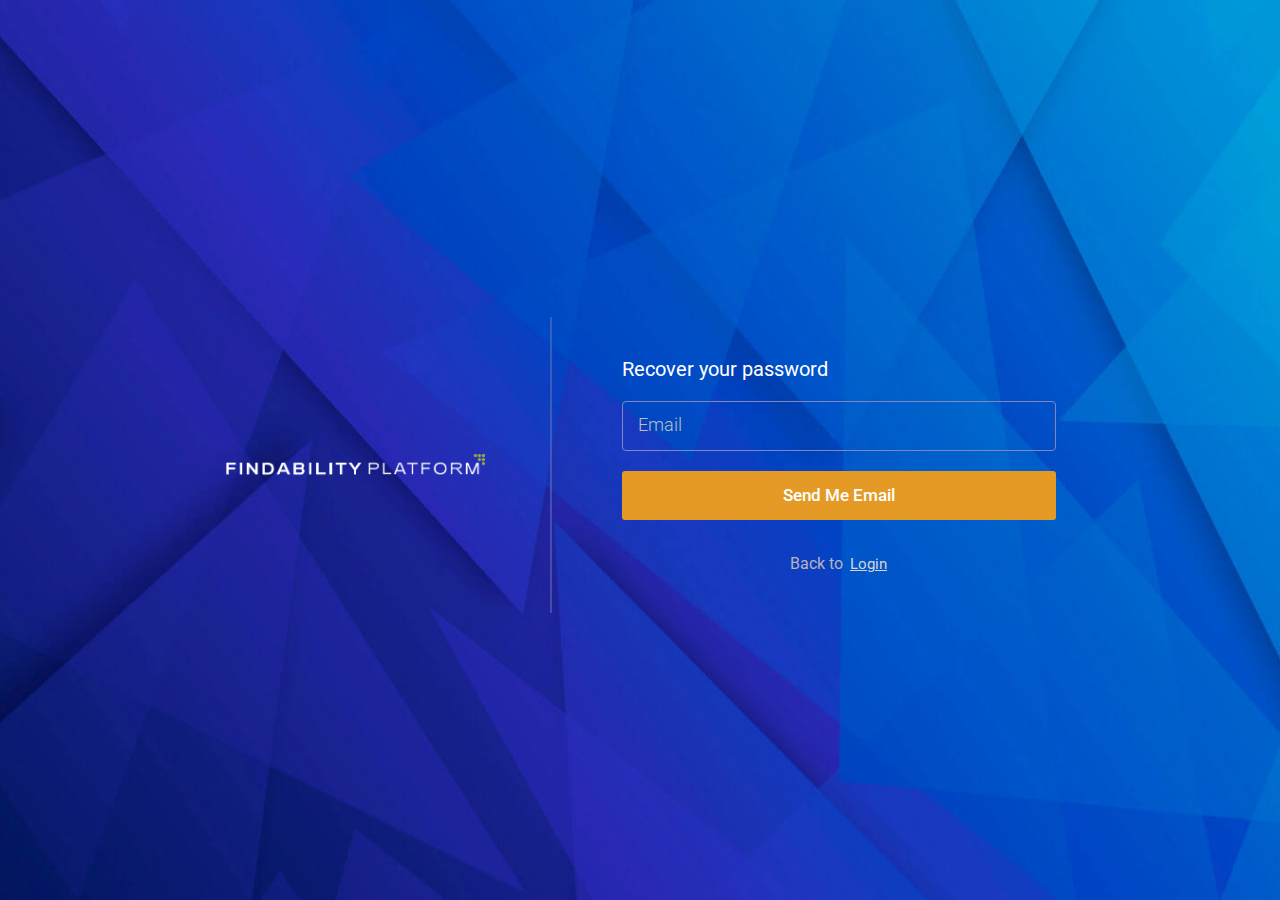
<file: forgot-password.html>
<!doctype html>
<html class="no-js" lang="">
<head>
	<meta charset="utf-8">
	<meta http-equiv="x-ua-compatible" content="ie=edge">
	<title>Forgot Password</title>
	<meta name="description" content="">
	<meta name="viewport" content="width=device-width, initial-scale=1">
	<!-- Favicon -->
	<link rel="shortcut icon" type="image/x-icon" href="login/img/gmfavicon.png">
	<!-- Bootstrap CSS -->
	<link rel="stylesheet" href="login/css/bootstrap.min.css">
	<!-- Fontawesome CSS -->
	<link rel="stylesheet" href="login/css/fontawesome-all.min.css">
	<!-- Google Web Fonts -->
	<link href="https://fonts.googleapis.com/css?family=Roboto:300,400,500,700&amp;display=swap" rel="stylesheet">
	<!-- Custom CSS -->
	<link rel="stylesheet" href="login/css/style.css">
</head>

<body>
	<!--[if lt IE 8]>
        <p class="browserupgrade">You are using an <strong>outdated</strong> browser. Please <a href="http://browsehappy.com/">upgrade your browser</a> to improve your experience.</p>
    <![endif]-->
    <div id="preloader" class="preloader">
        <div class='inner'>
            <div class='line1'></div>
            <div class='line2'></div>
            <div class='line3'></div>
        </div>
    </div>
	<section class="fxt-template-animation fxt-template-layout9" data-bg-image="login/img/bg9-l.jpg">
		<div class="container">
			<div class="row align-items-center justify-content-center">
				<div class="col-lg-3">
					<div class="fxt-header">
						<a href="index.html" class="fxt-logo"><img src="login/img/logo.png" alt="FS Logo"></a>
					</div>
				</div>
				<div class="col-lg-6">
					<div class="fxt-content">
						<h2>Recover your password</h2>
						<div class="fxt-form">
							<form method="POST">
								<div class="form-group">
									<div class="fxt-transformY-50 fxt-transition-delay-1">
										<input type="email" id="email" class="form-control" name="email" placeholder="Email" required="required">
									</div>
								</div>
								<div class="form-group">
									<div class="fxt-transformY-50 fxt-transition-delay-4">
										<button type="submit" class="fxt-btn-fill">Send Me Email</button>
									</div>
								</div>
							</form>
						</div>
						<div class="fxt-footer">
							<div class="fxt-transformY-50 fxt-transition-delay-9">
								<p>Back to <a href="index.html" class="switcher-text2 inline-text">Login</a></p>
							</div>
						</div>
					</div>
				</div>
			</div>
		</div>
	</section>
	<!-- jquery-->
	<script src="login/js/jquery-3.5.0.min.js"></script>
	<!-- Bootstrap js -->
	<script src="login/js/bootstrap.min.js"></script>
	<!-- Imagesloaded js -->
	<script src="login/js/imagesloaded.pkgd.min.js"></script>
	<!-- Validator js -->
	<script src="login/js/validator.min.js"></script>
	<!-- Custom Js -->
	<script src="login/js/main.js"></script>

</body>
</html>
</file>
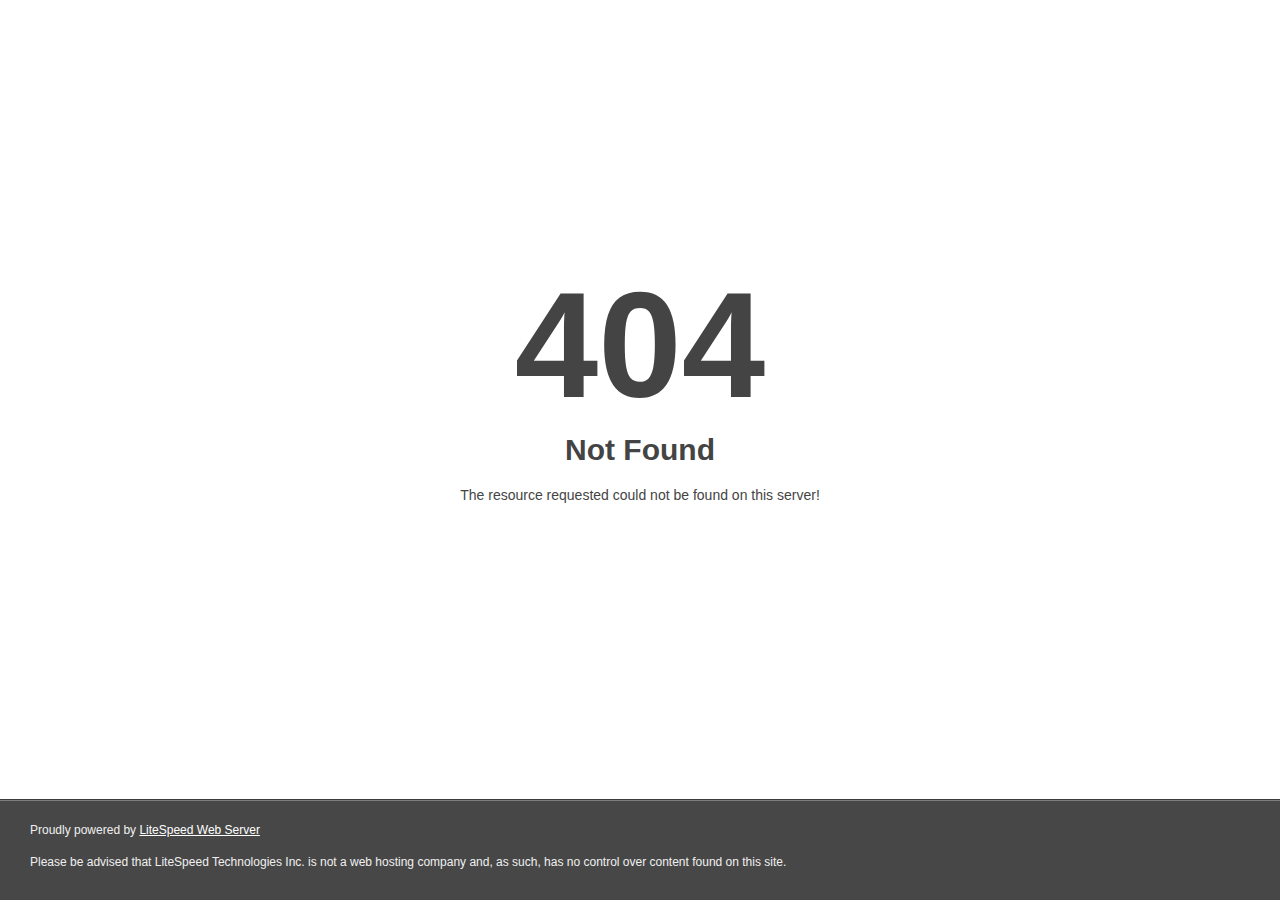
<file: login/webfonts/fa-brands-400.html>
<!DOCTYPE html>
<html style="height:100%">
<head>
<meta name="viewport" content="width=device-width, initial-scale=1, shrink-to-fit=no" />
<title> 404 Not Found
</title></head>
<body style="color: #444; margin:0;font: normal 14px/20px Arial, Helvetica, sans-serif; height:100%; background-color: #fff;">
<div style="height:auto; min-height:100%; ">     <div style="text-align: center; width:800px; margin-left: -400px; position:absolute; top: 30%; left:50%;">
        <h1 style="margin:0; font-size:150px; line-height:150px; font-weight:bold;">404</h1>
<h2 style="margin-top:20px;font-size: 30px;">Not Found
</h2>
<p>The resource requested could not be found on this server!</p>
</div></div><div style="color:#f0f0f0; font-size:12px;margin:auto;padding:0px 30px 0px 30px;position:relative;clear:both;height:100px;margin-top:-101px;background-color:#474747;border-top: 1px solid rgba(0,0,0,0.15);box-shadow: 0 1px 0 rgba(255, 255, 255, 0.3) inset;">
<br>Proudly powered by  <a style="color:#fff;" href="http://www.litespeedtech.com/error-page">LiteSpeed Web Server</a><p>Please be advised that LiteSpeed Technologies Inc. is not a web hosting company and, as such, has no control over content found on this site.</p></div></body></html>
</file>
<file: login/css/style.css>
/**************************************
======================================  
        Table Of Contents
======================================
1. Typography
2. Template Default Style
3. Template Animation
4. Demo Layout One
5. Demo Layout Two
6. Demo Layout Three
7. Demo Layout Four
8. Demo Layout Five
9. Demo Layout Six
10. Demo Layout Seven
11. Demo Layout Eight
12. Demo Layout Nine
13. Demo Layout Ten
14. Demo Layout Eleven
15. Demo Layout Twelve
16. Demo Layout Thirteen
17. Demo Layout Fourteen
18. Demo Layout Fifteen
19. Demo Layout Sixteen
20. Demo Layout Seventeen
21. Demo Layout Eighteen
22. Demo Layout Nineteen
23. Demo Layout Twenty
24. Demo Layout Twenty One
25. Demo Layout Twenty Two
26. Demo Layout Twenty Three
27. Demo Layout Twenty Four
28. Demo Layout Twenty Five
29. Demo Layout Twenty Six
30. Demo Layout Twenty Seven
31. Demo Layout Twenty Eight
32. Demo Layout Twenty Nine
33. Demo Layout Thirty
34. Demo Layout Thirty One
35. Demo Layout Thirty Two
36. Demo Layout Thirty Three
37. Demo Layout Thirty Four

**************************************/
/*=======================================================================
1. Typography
=========================================================================*/
html {
  height: 100%;
}
body {
  font-size: 16px;
  font-family: 'Roboto', sans-serif;
  font-weight: 400;
  height: 100%;
  line-height: 1.7;
  vertical-align: baseline;
  -webkit-font-smoothing: antialiased;
  -moz-osx-font-smoothing: grayscale;
  text-rendering: optimizeLegibility;
  color: #646464;
  background-color: #fff;
}
p {
  margin: 0 0 20px 0;
  color: #646464;
}
h1,
h2,
h3,
h4,
h5,
h6 {
  font-weight: 400;
  font-family: 'Roboto', sans-serif;
  margin: 0 0 20px 0;
  color: #111;
}
h1,
h2 {
  line-height: 1.2;
}
h3,
h4,
h5,
h6 {
  line-height: 1.4;
}
h1 {
  font-size: 36px;
}
@media only screen and (max-width: 1199px) {
  h1 {
    font-size: 34px;
  }
}
@media only screen and (max-width: 991px) {
  h1 {
    font-size: 32px;
  }
}
@media only screen and (max-width: 767px) {
  h1 {
    font-size: 30px;
  }
}
h2 {
  font-size: 28px;
}
@media only screen and (max-width: 1199px) {
  h2 {
    font-size: 26px;
  }
}
@media only screen and (max-width: 991px) {
  h2 {
    font-size: 24px;
  }
}
@media only screen and (max-width: 767px) {
  h2 {
    font-size: 22px;
  }
}
h3 {
  font-size: 22px;
}
@media only screen and (max-width: 991px) {
  h3 {
    font-size: 20px;
  }
}
@media only screen and (max-width: 767px) {
  h3 {
    font-size: 18px;
  }
}
h4 {
  font-size: 20px;
}
@media only screen and (max-width: 991px) {
  h4 {
    font-size: 18px;
  }
}
@media only screen and (max-width: 767px) {
  h4 {
    font-size: 16px;
  }
}
h5 {
  font-size: 18px;
}
@media only screen and (max-width: 991px) {
  h5 {
    font-size: 16px;
  }
}
/*=======================================================================
2. Template Default Style
=========================================================================*/
a {
  text-decoration: none;
}
a:active,
a:hover,
a:focus {
  text-decoration: none;
}
a:active,
a:hover,
a:focus {
  outline: 0 none;
}
img {
  max-width: 100%;
  height: auto;
}
ul {
  list-style: outside none none;
  margin: 0;
  padding: 0;
}
.fxt-content-between {
  display: -webkit-box;
  display: -ms-flexbox;
  display: flex;
  -webkit-box-align: center;
  -ms-flex-align: center;
  align-items: center;
  -webkit-box-pack: justify;
  -ms-flex-pack: justify;
  justify-content: space-between;
  -ms-flex-wrap: wrap;
  flex-wrap: wrap;
}
@media only screen and (max-width: 767px) {
  .fxt-none-767 {
    display: none !important;
  }
}
@media only screen and (max-width: 991px) {
  .fxt-none-991 {
    display: none !important;
  }
}
/*Preloader Styles Start*/
.preloader {
  position: fixed;
  left: 0;
  top: 0;
  bottom: 0;
  right: 0;
  background-color: #fff;
  z-index: 999999;
}
.preloader .inner {
  width: 99px;
  height: 99px;
  position: absolute;
  top: 0;
  left: 0;
  right: 0;
  bottom: 0;
  margin: auto;
}
.preloader .inner > div {
  border-radius: 50%;
  position: absolute;
  -webkit-animation-name: circle_rotate;
  animation-name: circle_rotate;
  -webkit-animation-iteration-count: infinite;
  animation-iteration-count: infinite;
  -webkit-animation-timing-function: linear cubic-bezier(0.075, 0.82, 0.165, 1);
  animation-timing-function: linear cubic-bezier(0.075, 0.82, 0.165, 1);
  -webkit-animation-duration: 2s;
  animation-duration: 2s;
}
.preloader .inner .line1 {
  width: 100%;
  height: 100%;
  -webkit-transform: rotate(45deg);
  -ms-transform: rotate(45deg);
  transform: rotate(45deg);
  border-top: 6px solid #740eaf;
  border-left: 6px solid rgba(116, 14, 175, 0);
  border-right: 6px solid rgba(116, 14, 175, 0);
  border-bottom: 6px solid rgba(116, 14, 175, 0);
  -webkit-animation-delay: 0s;
  animation-delay: 0s;
}
.preloader .inner .line2 {
  width: 70%;
  height: 70%;
  top: 0;
  left: 0;
  right: 0;
  bottom: 0;
  margin: auto;
  -webkit-transform: rotate(45deg);
  -ms-transform: rotate(45deg);
  transform: rotate(45deg);
  border-top: 6px solid #9726d8;
  border-left: 6px solid rgba(151, 38, 216, 0);
  border-right: 6px solid rgba(151, 38, 216, 0);
  border-bottom: 6px solid rgba(151, 38, 216, 0);
  -webkit-animation-delay: 0.25s;
  animation-delay: 0.25s;
}
.preloader .inner .line3 {
  width: 40%;
  height: 40%;
  top: 0;
  left: 0;
  right: 0;
  bottom: 0;
  margin: auto;
  -webkit-transform: rotate(45deg);
  -ms-transform: rotate(45deg);
  transform: rotate(45deg);
  border-top: 6px solid #be70eb;
  border-left: 6px solid rgba(190, 112, 235, 0);
  border-right: 6px solid rgba(190, 112, 235, 0);
  border-bottom: 6px solid rgba(190, 112, 235, 0);
  -webkit-animation-delay: 0.5s;
  animation-delay: 0.5s;
}
@-webkit-keyframes circle_rotate {
  50%,
  100% {
    -webkit-transform: rotate(405deg);
    transform: rotate(405deg);
  }
}
@keyframes circle_rotate {
  50%,
  100% {
    -webkit-transform: rotate(405deg);
    transform: rotate(405deg);
  }
}
/*Preloader Styles End*/
/*========================================================================
3. Template Animation
=========================================================================*/
.fxt-template-animation {
  position: relative;
  z-index: 1;
  width: 100%;
  opacity: 0;
  overflow: hidden;
  -webkit-transition: all 0.3s ease-in-out;
  -o-transition: all 0.3s ease-in-out;
  transition: all 0.3s ease-in-out;
}
.fxt-template-animation .fxt-opacity {
  opacity: 0;
}
.fxt-template-animation .fxt-transformY-50 {
  opacity: 0;
  -webkit-transform: translateY(50px);
  -ms-transform: translateY(50px);
  transform: translateY(50px);
}
.fxt-template-animation .fxt-transformX-L-50 {
  opacity: 0;
  -webkit-transform: translateX(-50px);
  -ms-transform: translateX(-50px);
  transform: translateX(-50px);
}
.fxt-template-animation .fxt-transformX-R-50 {
  opacity: 0;
  -webkit-transform: translateX(50px);
  -ms-transform: translateX(50px);
  transform: translateX(50px);
}
.loaded.fxt-template-animation {
  opacity: 1;
}
.loaded.fxt-template-animation .fxt-opacity {
  opacity: 1;
  -webkit-transition: all 1.3s cubic-bezier(0.075, 0.82, 0.165, 1);
  -o-transition: all 1.3s cubic-bezier(0.075, 0.82, 0.165, 1);
  transition: all 1.3s cubic-bezier(0.075, 0.82, 0.165, 1);
}
.loaded.fxt-template-animation .fxt-transformY-50 {
  -webkit-transform: translateY(0);
  -ms-transform: translateY(0);
  transform: translateY(0);
  opacity: 1;
  -webkit-transition: all 1.3s cubic-bezier(0.075, 0.82, 0.165, 1);
  -o-transition: all 1.3s cubic-bezier(0.075, 0.82, 0.165, 1);
  transition: all 1.3s cubic-bezier(0.075, 0.82, 0.165, 1);
}
.loaded.fxt-template-animation .fxt-transformX-L-50 {
  -webkit-transform: translateX(0);
  -ms-transform: translateX(0);
  transform: translateX(0);
  opacity: 1;
  -webkit-transition: all 1.3s cubic-bezier(0.075, 0.82, 0.165, 1);
  -o-transition: all 1.3s cubic-bezier(0.075, 0.82, 0.165, 1);
  transition: all 1.3s cubic-bezier(0.075, 0.82, 0.165, 1);
}
.loaded.fxt-template-animation .fxt-transformX-R-50 {
  -webkit-transform: translateX(0);
  -ms-transform: translateX(0);
  transform: translateX(0);
  opacity: 1;
  -webkit-transition: all 1.3s cubic-bezier(0.075, 0.82, 0.165, 1);
  -o-transition: all 1.3s cubic-bezier(0.075, 0.82, 0.165, 1);
  transition: all 1.3s cubic-bezier(0.075, 0.82, 0.165, 1);
}
.loaded.fxt-template-animation .fxt-transition-delay-1 {
  -webkit-transition-delay: 0.1s;
  -o-transition-delay: 0.1s;
  transition-delay: 0.1s;
}
.loaded.fxt-template-animation .fxt-transition-delay-2 {
  -webkit-transition-delay: 0.2s;
  -o-transition-delay: 0.2s;
  transition-delay: 0.2s;
}
.loaded.fxt-template-animation .fxt-transition-delay-3 {
  -webkit-transition-delay: 0.3s;
  -o-transition-delay: 0.3s;
  transition-delay: 0.3s;
}
.loaded.fxt-template-animation .fxt-transition-delay-4 {
  -webkit-transition-delay: 0.4s;
  -o-transition-delay: 0.4s;
  transition-delay: 0.4s;
}
.loaded.fxt-template-animation .fxt-transition-delay-5 {
  -webkit-transition-delay: 0.5s;
  -o-transition-delay: 0.5s;
  transition-delay: 0.5s;
}
.loaded.fxt-template-animation .fxt-transition-delay-6 {
  -webkit-transition-delay: 0.6s;
  -o-transition-delay: 0.6s;
  transition-delay: 0.6s;
}
.loaded.fxt-template-animation .fxt-transition-delay-7 {
  -webkit-transition-delay: 0.7s;
  -o-transition-delay: 0.7s;
  transition-delay: 0.7s;
}
.loaded.fxt-template-animation .fxt-transition-delay-8 {
  -webkit-transition-delay: 0.8s;
  -o-transition-delay: 0.8s;
  transition-delay: 0.8s;
}
.loaded.fxt-template-animation .fxt-transition-delay-9 {
  -webkit-transition-delay: 0.9s;
  -o-transition-delay: 0.9s;
  transition-delay: 0.9s;
}
.loaded.fxt-template-animation .fxt-transition-delay-10 {
  -webkit-transition-delay: 1s;
  -o-transition-delay: 1s;
  transition-delay: 1s;
}
.loaded.fxt-template-animation .fxt-transition-delay-11 {
  -webkit-transition-delay: 1.1s;
  -o-transition-delay: 1.1s;
  transition-delay: 1.1s;
}
.loaded.fxt-template-animation .fxt-transition-delay-12 {
  -webkit-transition-delay: 1.2s;
  -o-transition-delay: 1.2s;
  transition-delay: 1.2s;
}
.loaded.fxt-template-animation .fxt-transition-delay-13 {
  -webkit-transition-delay: 1.3s;
  -o-transition-delay: 1.3s;
  transition-delay: 1.3s;
}
.loaded.fxt-template-animation .fxt-transition-delay-14 {
  -webkit-transition-delay: 1.4s;
  -o-transition-delay: 1.4s;
  transition-delay: 1.4s;
}
.loaded.fxt-template-animation .fxt-transition-delay-15 {
  -webkit-transition-delay: 1.5s;
  -o-transition-delay: 1.5s;
  transition-delay: 1.5s;
}
.loaded.fxt-template-animation .fxt-transition-delay-16 {
  -webkit-transition-delay: 1.6s;
  -o-transition-delay: 1.6s;
  transition-delay: 1.6s;
}
.loaded.fxt-template-animation .fxt-transition-delay-17 {
  -webkit-transition-delay: 1.7s;
  -o-transition-delay: 1.7s;
  transition-delay: 1.7s;
}
.loaded.fxt-template-animation .fxt-transition-delay-18 {
  -webkit-transition-delay: 1.8s;
  -o-transition-delay: 1.8s;
  transition-delay: 1.8s;
}
.loaded.fxt-template-animation .fxt-transition-delay-19 {
  -webkit-transition-delay: 1.9s;
  -o-transition-delay: 1.9s;
  transition-delay: 1.9s;
}
.loaded.fxt-template-animation .fxt-transition-delay-20 {
  -webkit-transition-delay: 2s;
  -o-transition-delay: 2s;
  transition-delay: 2s;
}

/*========================================================================
Layout Design
=========================================================================*/
.fxt-template-layout9 {
  display: -webkit-box;
  display: -ms-flexbox;
  display: flex;
  -webkit-box-align: center;
  -ms-flex-align: center;
  align-items: center;
  -webkit-box-pack: center;
  -ms-flex-pack: center;
  justify-content: center;
  width: 100%;
  background-repeat: no-repeat;
  background-position: center bottom;
  background-size: cover;
  position: relative;
  min-height: 100vh;
  z-index: 1;
  padding: 50px 0 20px;
}
.fxt-template-layout9:before {
  content: "";
  height: 100%;
  width: 100%;
  background-color: rgba(0, 0, 0, 0.1);
  left: 0;
  top: 0;
  position: absolute;
  z-index: -1;
}
.fxt-template-layout9 .fxt-checkbox-area {
  display: -webkit-box;
  display: -ms-flexbox;
  display: flex;
  -webkit-box-align: center;
  -ms-flex-align: center;
  align-items: center;
  -webkit-box-pack: justify;
  -ms-flex-pack: justify;
  justify-content: space-between;
  margin-bottom: 30px;
  -ms-flex-wrap: wrap;
  flex-wrap: wrap;
}
.fxt-template-layout9 .fxt-content {
  padding-top: 40px;
  padding-bottom: 15px;
  padding-left: 70px;
  margin-left: 40px;
  border-left: 2px solid rgba(111, 117, 182, 0.5);
}
@media only screen and (max-width: 991px) {
  .fxt-template-layout9 .fxt-content {
    padding-left: 0;
    margin-left: 0;
    margin-top: 40px;
    border-left: 0;
    padding-bottom: 0;
    border-top: 2px solid rgba(111, 117, 182, 0.5);
  }
}
.fxt-template-layout9 .fxt-content h2 {
  font-size: 20px;
  color: #fff;
}
@media only screen and (max-width: 991px) {
  .fxt-template-layout9 .fxt-content h2 {
    text-align: center;
  }
}
.fxt-template-layout9 .fxt-header {
  text-align: center;
}
.fxt-template-layout9 .fxt-logo {
  display: block;
  margin-left: auto;
  margin-right: auto;
  max-width: 40vw;
}
@media only screen and (max-width: 991px) {
  .fxt-template-layout9 .fxt-form {
    text-align: center;
  }
}
.fxt-template-layout9 .fxt-form h2 {
  font-size: 26px;
  font-weight: 700;
  margin-bottom: 30px;
  color: #e4e4e4;
}
@media only screen and (max-width: 991px) {
  .fxt-template-layout9 .fxt-form h2 {
    font-size: 24px;
  }
}
@media only screen and (max-width: 767px) {
  .fxt-template-layout9 .fxt-form h2 {
    font-size: 22px;
  }
}
@media only screen and (max-width: 575px) {
  .fxt-template-layout9 .fxt-form h2 {
    font-size: 20px;
  }
}
.fxt-template-layout9 .fxt-form .fxt-otp-logo {
  margin-bottom: 20px;
  display: block;
}
.fxt-template-layout9 .fxt-form .fxt-otp-label {
  width: 100%;
  margin-bottom: 15px;
  font-size: 18px;
  font-weight: 500;
  color: #e4e4e4;
}
@media only screen and (max-width: 575px) {
  .fxt-template-layout9 .fxt-form .fxt-otp-label {
    font-size: 17px;
  }
}
.fxt-template-layout9 .fxt-form .fxt-sending-to {
  font-size: 16px;
  margin-bottom: 20px;
  color: #ffffff;
}
.fxt-template-layout9 .fxt-form .fxt-sending-to span {
  display: block;
}
.fxt-template-layout9 .fxt-form p {
  font-size: 20px;
  color: #ffffff;
}
.fxt-template-layout9 .fxt-form .form-group {
  position: relative;
  z-index: 1;
  margin-bottom: 20px;
}
.fxt-template-layout9 .fxt-form .form-group .field-icon {
  position: absolute;
  z-index: 1;
  right: 19px;
  bottom: 18px;
  font-size: 14px;
  color: #bebebe;
}
.fxt-template-layout9 .fxt-form .form-group .field-icon:before {
  padding: 17px 10px;
}
.fxt-template-layout9 .fxt-form .form-control {
  min-height: 50px;
  -webkit-box-shadow: none;
  box-shadow: none;
  border: 1px solid #8385bf;
  padding: 10px 15px;
  background-color: transparent;
  color: #fff;
}
.fxt-template-layout9 .fxt-form input::-webkit-input-placeholder {
  color: #bebebe;
  font-size: 18px;
  font-weight: 300;
}
.fxt-template-layout9 .fxt-form input::-moz-placeholder {
  color: #bebebe;
  font-size: 18px;
  font-weight: 300;
}
.fxt-template-layout9 .fxt-form input:-moz-placeholder {
  color: #bebebe;
  font-size: 18px;
  font-weight: 300;
}
.fxt-template-layout9 .fxt-form input:-ms-input-placeholder {
  color: #bebebe;
  font-size: 18px;
  font-weight: 300;
}
.fxt-template-layout9 .fxt-form .fxt-form-row {
  display: flex;
  flex-wrap: wrap;
  margin-bottom: 25px;
}
.fxt-template-layout9 .fxt-form .fxt-form-row .fxt-form-col {
  padding: 10px 5px;
  text-align: center;
  margin-right: 10px;
  flex-basis: 0;
  flex-grow: 1;
}
.fxt-template-layout9 .fxt-form .fxt-form-row .fxt-form-col:last-child {
  margin-right: 0;
}
.fxt-template-layout9 .fxt-form .fxt-form-btn {
  margin-bottom: 10px;
}
.fxt-template-layout9 .fxt-btn-fill {
  font-family: 'Roboto', sans-serif;
  cursor: pointer;
  display: inline-block;
  font-size: 17px;
  font-weight: 500;
  -webkit-box-shadow: none;
  box-shadow: none;
  outline: none;
  border: 0;
  color: #fff;
  border-radius: 3px;
  background-color: #e49a25;
  padding: 10px 36px;
  margin-bottom: 10px;
  width: 100%;
  -webkit-transition: all 0.3s ease-in-out;
  -o-transition: all 0.3s ease-in-out;
  transition: all 0.3s ease-in-out;
}
.fxt-template-layout9 .fxt-btn-fill:hover {
  background-color: #db9e2d;
  border-color: #db9e2d;
}
.fxt-template-layout9 .fxt-btn-fill:focus {
  outline: none;
}
.fxt-template-layout9 .switcher-text {
  color: #d4d4d4;
  margin-bottom: 5px;
  text-decoration: underline;
  font-size: 15px;
  display: block;
  -webkit-transition: all 0.3s ease-in-out;
  -o-transition: all 0.3s ease-in-out;
  transition: all 0.3s ease-in-out;
}
.fxt-template-layout9 .switcher-text:hover {
  color: #e6e6e6;
}
.fxt-template-layout9 .switcher-text2 {
  color: #d4d4d4;
  text-decoration: underline;
  font-size: 15px;
  display: inline-block;
  -webkit-transition: all 0.3s ease-in-out;
  -o-transition: all 0.3s ease-in-out;
  transition: all 0.3s ease-in-out;
}
.fxt-template-layout9 .switcher-text2.inline-text {
  margin-left: 3px;
}
.fxt-template-layout9 .switcher-text2:hover {
  color: #e6e6e6;
}
.fxt-template-layout9 .checkbox {
  padding-left: 5px;
  margin-right: 30px;
  margin-bottom: 5px;
}
.fxt-template-layout9 .checkbox label {
  padding-left: 20px;
  color: #b9b9b9;
  margin-bottom: 0;
  font-size: 15px;
  position: relative;
}
.fxt-template-layout9 .checkbox label:before {
  content: "";
  position: absolute;
  width: 16px;
  height: 16px;
  top: 4px;
  left: 0;
  margin-left: -5px;
  border: 1px solid;
  border-color: #dcdcdc;
  border-radius: 2px;
  background-color: transparent;
  -webkit-transition: border 0.15s ease-in-out, color 0.15s ease-in-out;
  -o-transition: border 0.15s ease-in-out, color 0.15s ease-in-out;
  transition: border 0.15s ease-in-out, color 0.15s ease-in-out;
}
.fxt-template-layout9 .checkbox label:after {
  position: absolute;
  margin-left: -20px;
  padding-left: 3px;
  font-size: 10px;
  color: #555555;
}
.fxt-template-layout9 .checkbox input[type="checkbox"] {
  display: none;
}
.fxt-template-layout9 .checkbox input[type="checkbox"]:checked + label::after {
  font-family: 'Font Awesome 5 Free';
  content: "\f00c";
  font-weight: 900;
  color: #ffffff;
  left: 15px;
  top: 4px;
}
.fxt-template-layout9 .checkbox input[type="checkbox"]:checked + label::before {
  background-color: #ffbd3f;
  border-color: #ffbd3f;
}
.fxt-template-layout9 .fxt-footer {
  text-align: center;
}
.fxt-template-layout9 .fxt-footer p {
  color: #b6b6b6;
}
.fxt-template-layout9 .fxt-footer .fxt-resend-wrap {
  margin-bottom: 10px;
  display: inline-flex;
  flex-wrap: wrap;
  justify-content: center;
  color: #d3d3d3;
  font-size: 17px;
}
.fxt-template-layout9 .fxt-footer .fxt-btn-resend {
  margin-left: 3px;
  box-shadow: none;
  border: 0;
  background-color: transparent;
  cursor: pointer;
  padding: 0;
  color: #f3f3f3;
  text-decoration: underline;
  transition: all 0.3s ease-in-out;
}
.fxt-template-layout9 .fxt-footer .fxt-btn-resend:focus {
  outline: none;
}
.fxt-template-layout9 .fxt-footer .fxt-btn-resend:hover {
  color: #ffffff;
}
.fxt-template-layout9 .fxt-footer .text-or {
  margin-left: 3px;
}

.fxt-bg-img{background-image: url(../img/graphic4.svg); width: 600px; height: 535px; background-repeat: no-repeat; background-position: center; background-size: cover;}
.clientLogoWrapper{display: block; background-color: #dee1eb;padding: 1px 10px 6px;margin-bottom: 10px; border-radius: 1px;}
.company-logo{background-image: url(../img/FS-AI.svg);background-repeat: no-repeat;background-size: 90%;height: 65px;width: 265px;background-position: center bottom;display: block;margin: auto;}
</file>
